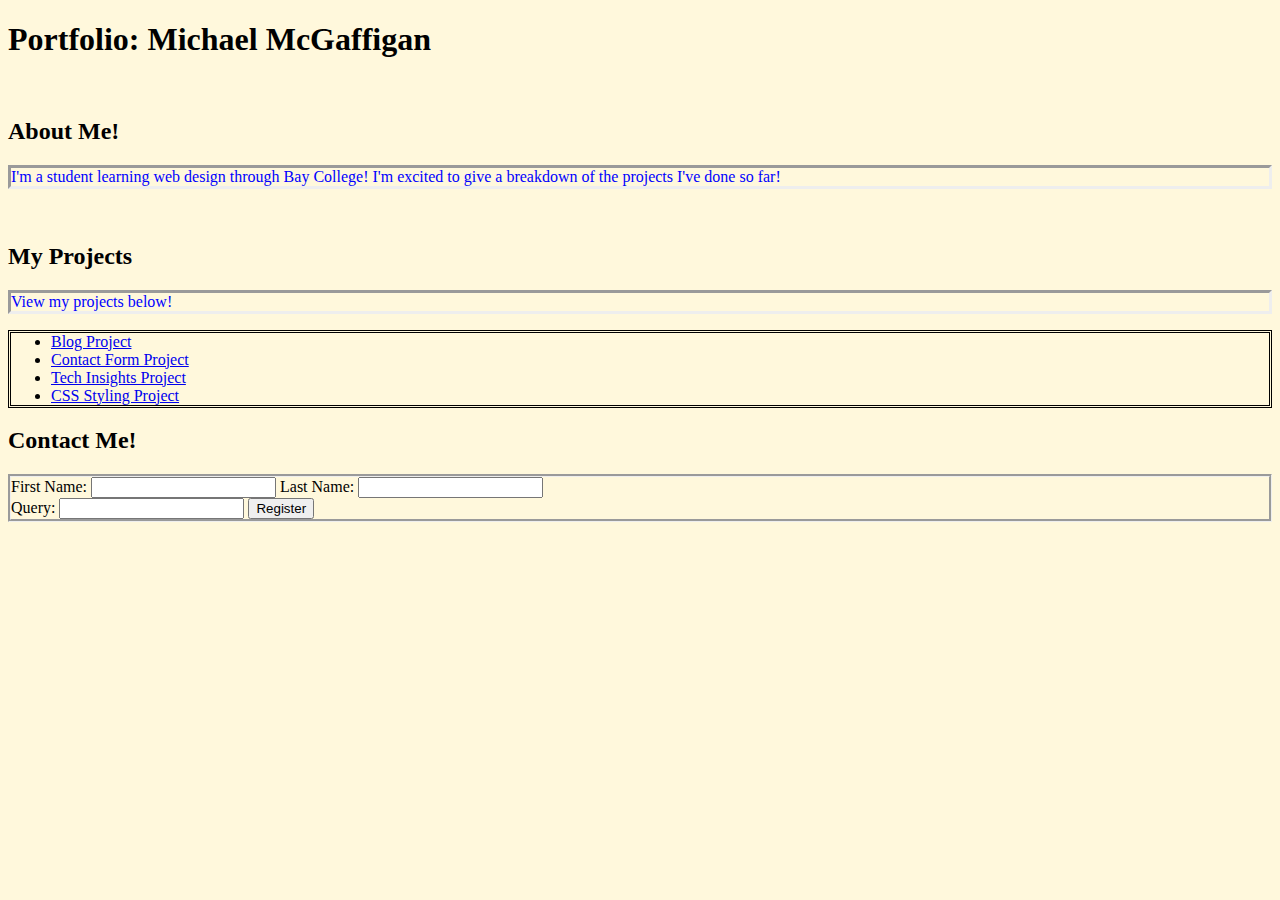
<file: index.html>
<!DOCTYPE html>
<html lang="en">
<head>
  <meta charset="UTF-8">
  <meta name="viewport" content="width=device-width, initial-scale=1.0">
  <title>Document</title>
  <link rel="stylesheet" href="css/main.css">
</head>
<body>
  <a href="css"></a>
  <h1>Portfolio: Michael McGaffigan</h1>
  <br>
  <h2>About Me!</h2>
  <p>I'm a student learning web design through Bay College! I'm excited to give a breakdown of the projects I've done so far!</p> <br>
  <h2>My Projects</h2>
  <p>View my projects below!</p>
  <ul>
<li>
   <a href="MMcGaffigan-blog.html">Blog Project</a>
</li>
<li>
  <a href="TIContact.html">Contact Form Project</a>
</li>
<li>
  <a href="MMcGaffigan-TechInsights/comparison.html">Tech Insights Project</a>
</li>
<li>
  <a href="CSS_Styling_MMcGaffigan/tech-insights.html">CSS Styling Project</a>
</li>
  </ul> 
  <h2>Contact Me!</h2>
  <form action="" method="post">
    <label for="fname">First Name:</label>
    <input type="text" id="fname" name="first name">
    <label for="lname">Last Name:</label>
    <input type="text" id="lname" name="last name">
    <br>
    <label for="query">Query:</label>
    <input type="text" id="query" name="query">
    <input type="submit" value="Register">

  </form>
  
  

  

  

</body>
</html>
</file>
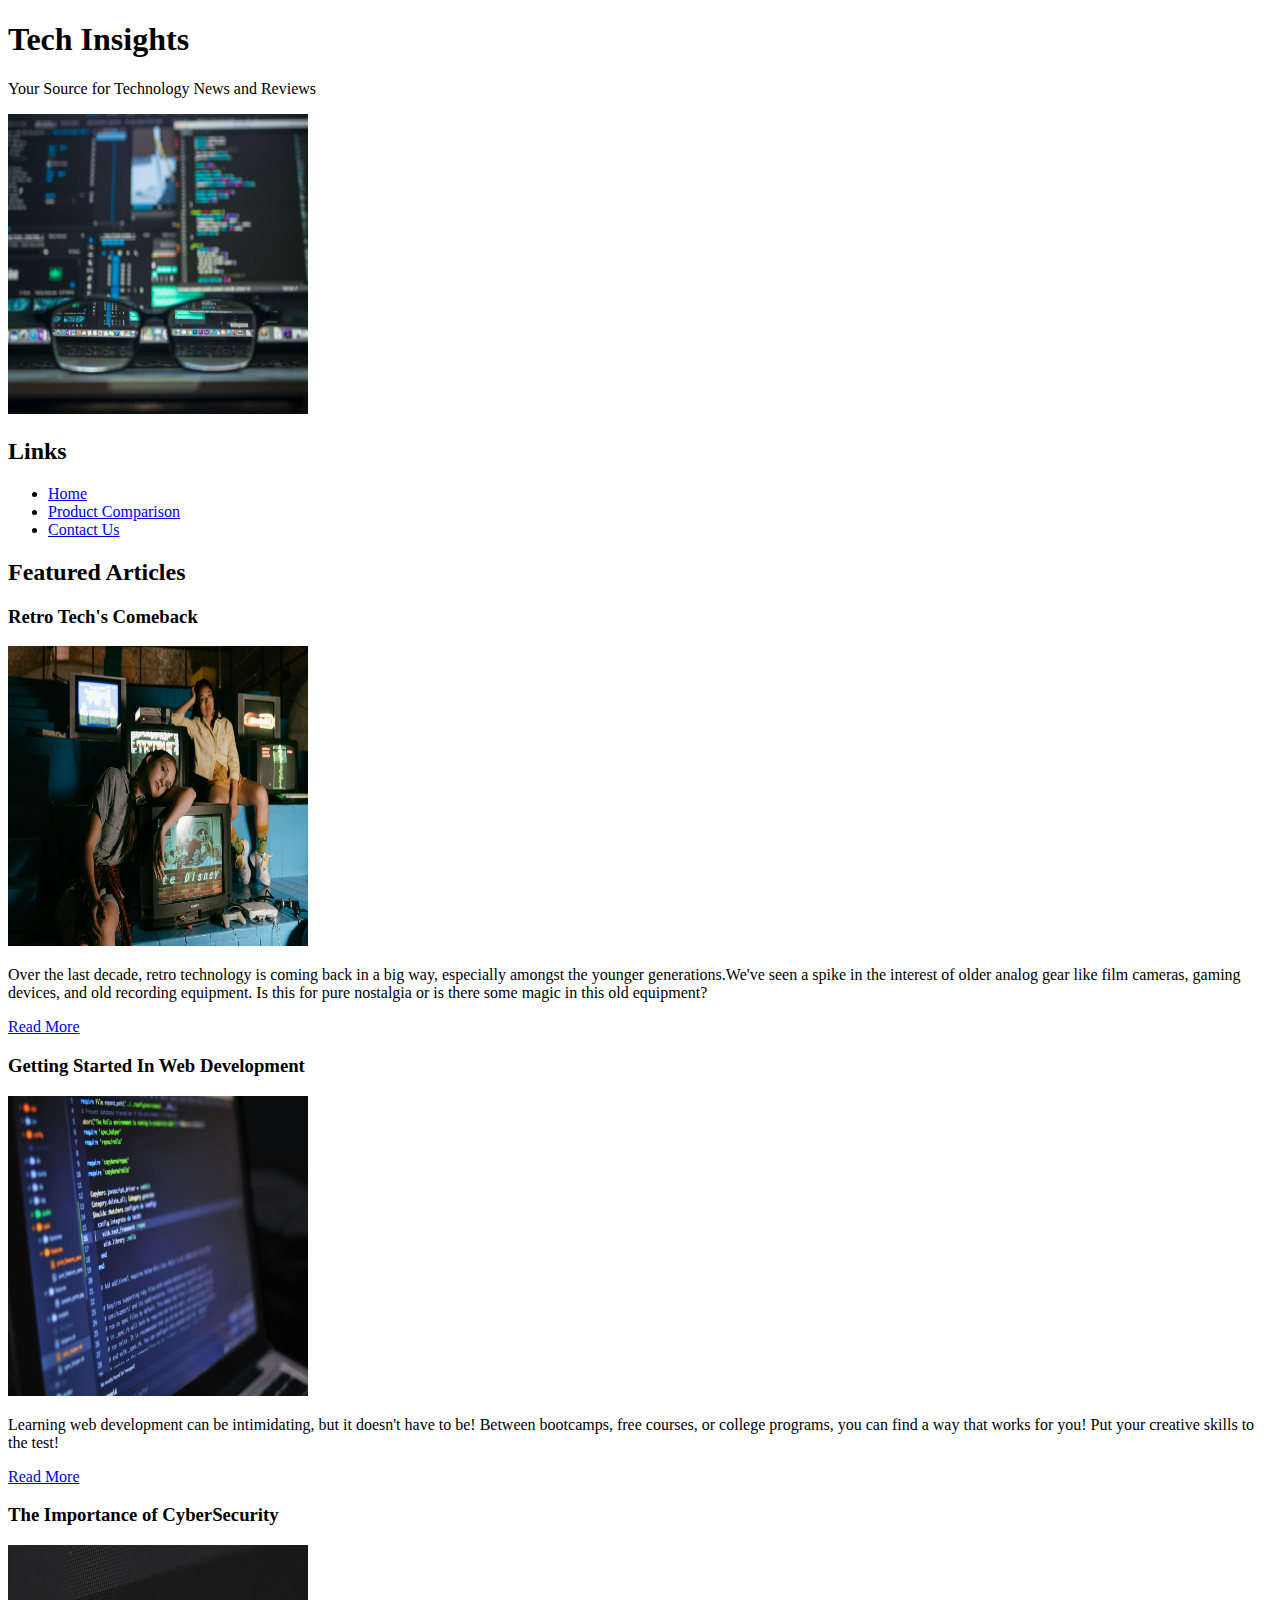
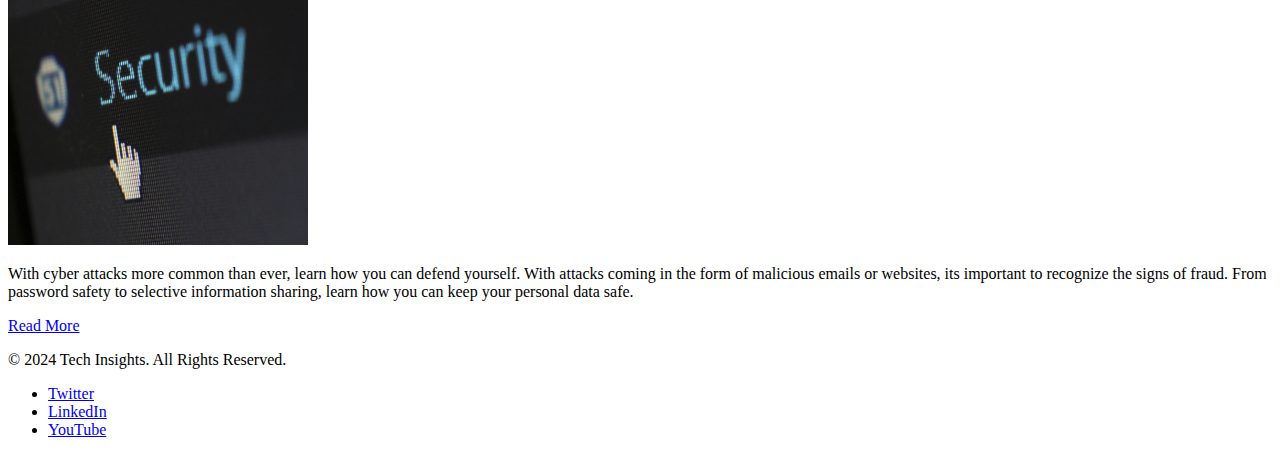
<file: MMcGaffigan-TechInsights/index.html>
<!DOCTYPE html>
<html lang="en">
<head>
  <meta charset="UTF-8">
  <meta name="viewport" content="width=device-width, initial-scale=1.0">
  <title>Tech Insights Home</title>
</head>
<body>
  <h1>Tech Insights</h1>
  <p>Your Source for Technology News and Reviews</p>
  <img height="300" width="300" src="images/pexels-kevin-ku-92347-577585.jpg" alt="glasses positioned in front of computer desk with multiple monitors in background">
  <h2>Links</h2>
  <ul>
      <li><a href="index.html">Home</a></li>
      <li><a href="comparison.html">Product Comparison</a></li>
      <li><a href="contact.html">Contact Us</a></li>
  </ul>

  <h2>Featured Articles</h2>

    <article>
      <h3>Retro Tech's Comeback</h3>
      <img width="300" height="300" src="images/article1.jpg" alt="young people gathered around older models of televisions">
      <p>Over the last decade, retro technology is coming back in a big way, especially amongst the younger generations.We've seen a spike in the interest of older analog gear like film cameras, gaming devices, and old recording equipment. Is this for pure nostalgia or is there some magic in this old equipment?</p>
      <p><a href="#">Read More</a></p>
    </article>
    <article>

      <h3>Getting Started In Web Development</h3>
      <img width="300" height="300" src="images/article2.jpg" alt="computer screen displying code">
      <p>Learning web development can be intimidating, but it doesn't have to be! Between bootcamps, free courses, or college programs, you can find a way that works for you! Put your creative skills to the test! </p>
      <p><a href="#">Read More</a></p>
    </article>
    <article>
      <h3>The Importance of CyberSecurity</h3>
      <img height="300" width="300" src="images/article3.jpg" alt="a computer displaying a security page">
      <p>With cyber attacks more common than ever, learn how you can defend yourself. With attacks coming in the form of malicious emails or websites, its important to recognize the signs of fraud. From password safety to selective information sharing, learn how you can keep your personal data safe.</p>
      <p><a href="#">Read More</a></p>
    </article>
    <footer>
      <p>&copy; 2024 Tech Insights. All Rights Reserved.</p>
    <ul>
      <li><a href="#" target="_blank">Twitter</a></li>
      <li><a href="#" target="_blank">LinkedIn</a></li>
      <li><a href="#" target="_blank">YouTube</a></li>
    </ul>
    </footer>
</body>
</html>
</file>
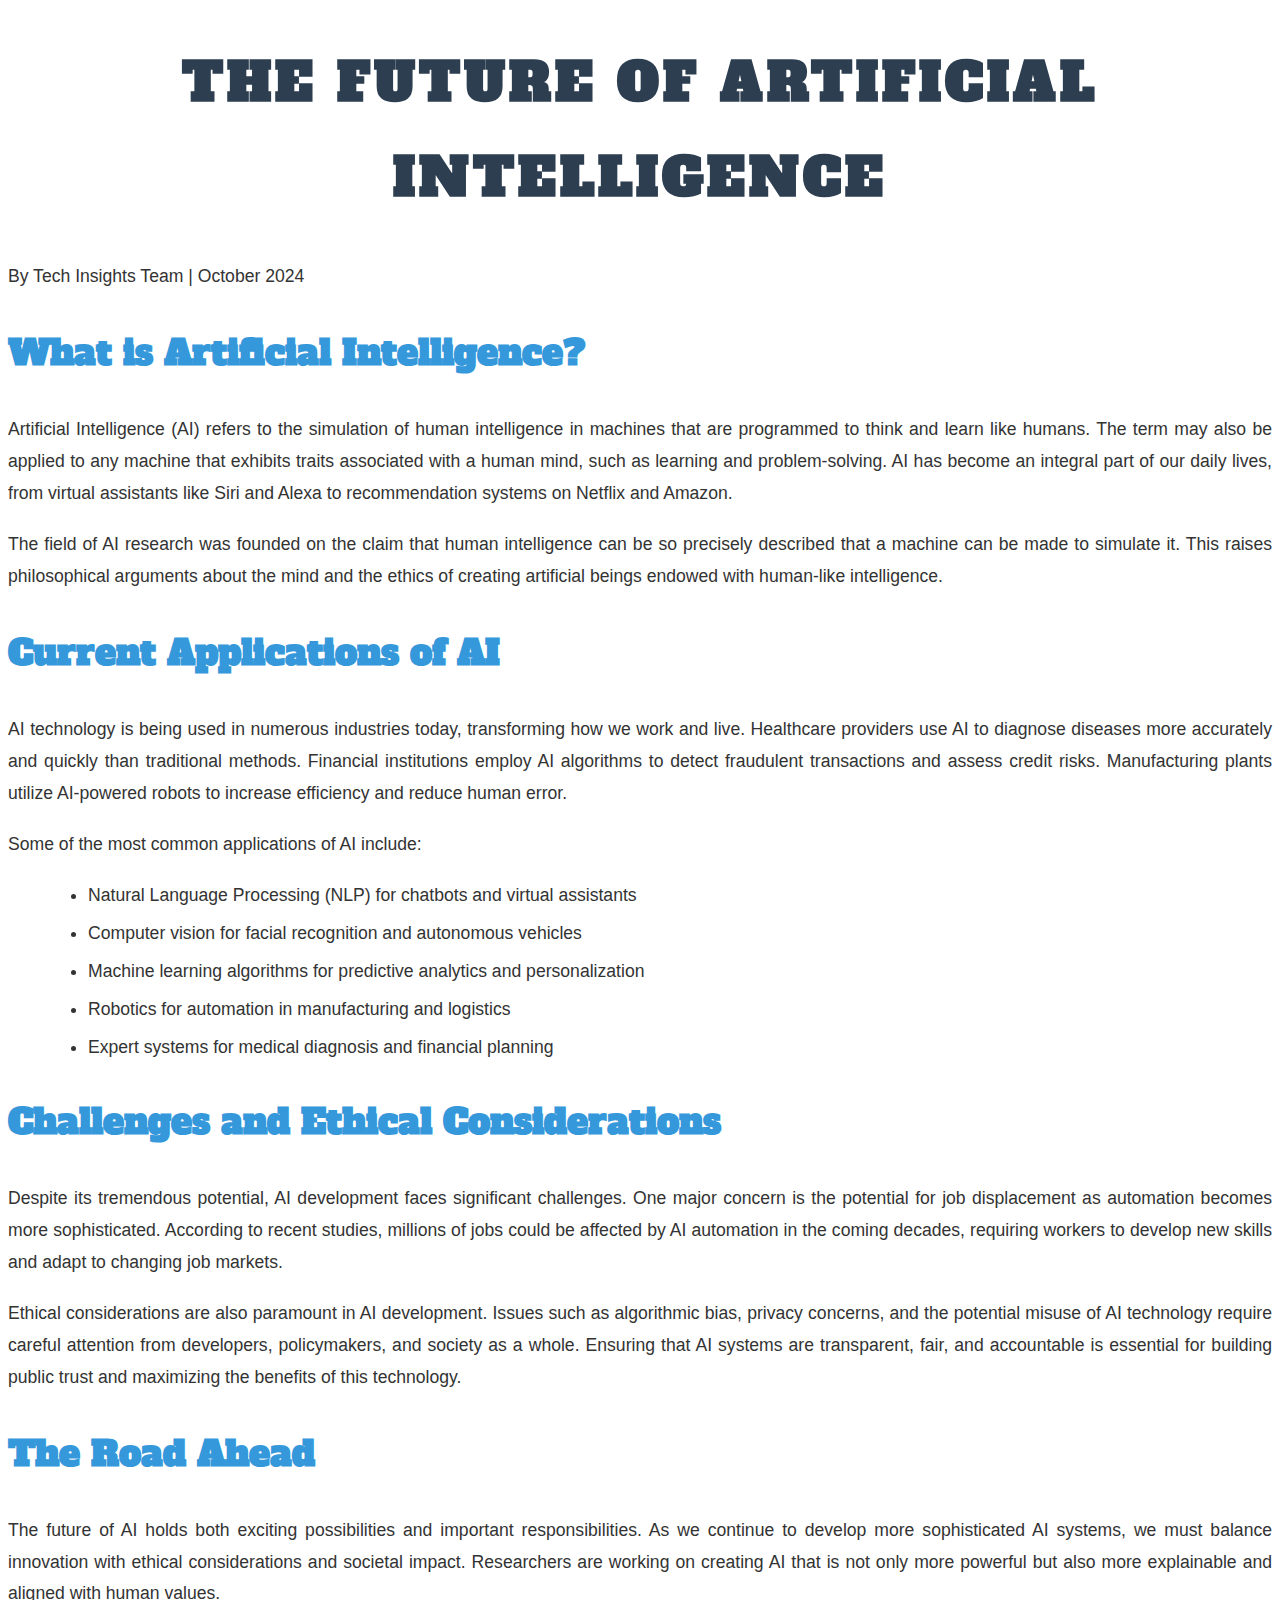
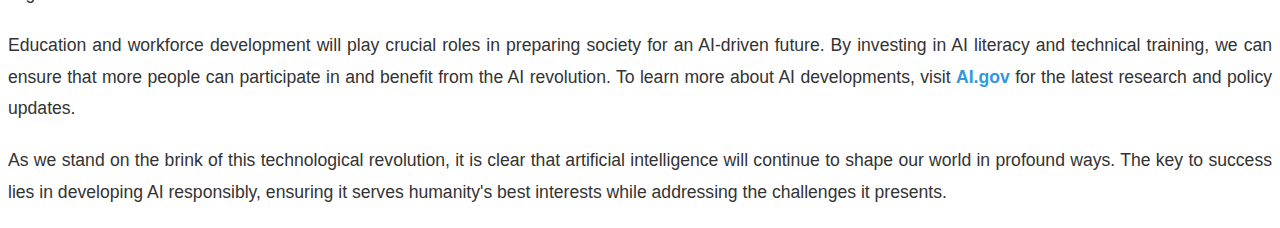
<file: CSS_Styling_MMcGaffigan/tech-insights.html>
<!DOCTYPE html>
<html lang="en">
<head>

   <link rel="preconnect" href="https://fonts.googleapis.com">
<link rel="preconnect" href="https://fonts.gstatic.com" crossorigin>
<link href="https://fonts.googleapis.com/css2?family=Alfa+Slab+One&display=swap" rel="stylesheet">





    <link rel="stylesheet" href="css/main.css">
    <meta charset="UTF-8">
    <meta name="viewport" content="width=device-width, initial-scale=1.0">
    <title>Tech Insights - The Future of Artificial Intelligence</title>
    
</head>
<body>
    <header>
        <h1>The Future of Artificial Intelligence</h1>
        <p>By Tech Insights Team | October 2024</p>
    </header>

    <main>
        <h2>What is Artificial Intelligence?</h2>
        <p>Artificial Intelligence (AI) refers to the simulation of human intelligence in machines that are programmed to think and learn like humans. The term may also be applied to any machine that exhibits traits associated with a human mind, such as learning and problem-solving. AI has become an integral part of our daily lives, from virtual assistants like Siri and Alexa to recommendation systems on Netflix and Amazon.</p>

        <p>The field of AI research was founded on the claim that human intelligence can be so precisely described that a machine can be made to simulate it. This raises philosophical arguments about the mind and the ethics of creating artificial beings endowed with human-like intelligence.</p>

        <h2>Current Applications of AI</h2>
        <p>AI technology is being used in numerous industries today, transforming how we work and live. Healthcare providers use AI to diagnose diseases more accurately and quickly than traditional methods. Financial institutions employ AI algorithms to detect fraudulent transactions and assess credit risks. Manufacturing plants utilize AI-powered robots to increase efficiency and reduce human error.</p>

        <p>Some of the most common applications of AI include:</p>
        <ul>
            <li>Natural Language Processing (NLP) for chatbots and virtual assistants</li>
            <li>Computer vision for facial recognition and autonomous vehicles</li>
            <li>Machine learning algorithms for predictive analytics and personalization</li>
            <li>Robotics for automation in manufacturing and logistics</li>
            <li>Expert systems for medical diagnosis and financial planning</li>
        </ul>

        <h2>Challenges and Ethical Considerations</h2>
        <p>Despite its tremendous potential, AI development faces significant challenges. One major concern is the potential for job displacement as automation becomes more sophisticated. According to recent studies, millions of jobs could be affected by AI automation in the coming decades, requiring workers to develop new skills and adapt to changing job markets.</p>

        <p>Ethical considerations are also paramount in AI development. Issues such as algorithmic bias, privacy concerns, and the potential misuse of AI technology require careful attention from developers, policymakers, and society as a whole. Ensuring that AI systems are transparent, fair, and accountable is essential for building public trust and maximizing the benefits of this technology.</p>

        <h2>The Road Ahead</h2>
        <p>The future of AI holds both exciting possibilities and important responsibilities. As we continue to develop more sophisticated AI systems, we must balance innovation with ethical considerations and societal impact. Researchers are working on creating AI that is not only more powerful but also more explainable and aligned with human values.</p>

        <p>Education and workforce development will play crucial roles in preparing society for an AI-driven future. By investing in AI literacy and technical training, we can ensure that more people can participate in and benefit from the AI revolution. To learn more about AI developments, visit <a href="https://www.ai.gov">AI.gov</a> for the latest research and policy updates.</p>

        <p>As we stand on the brink of this technological revolution, it is clear that artificial intelligence will continue to shape our world in profound ways. The key to success lies in developing AI responsibly, ensuring it serves humanity's best interests while addressing the challenges it presents.</p>
    </main>
</body>
</html>
</file>
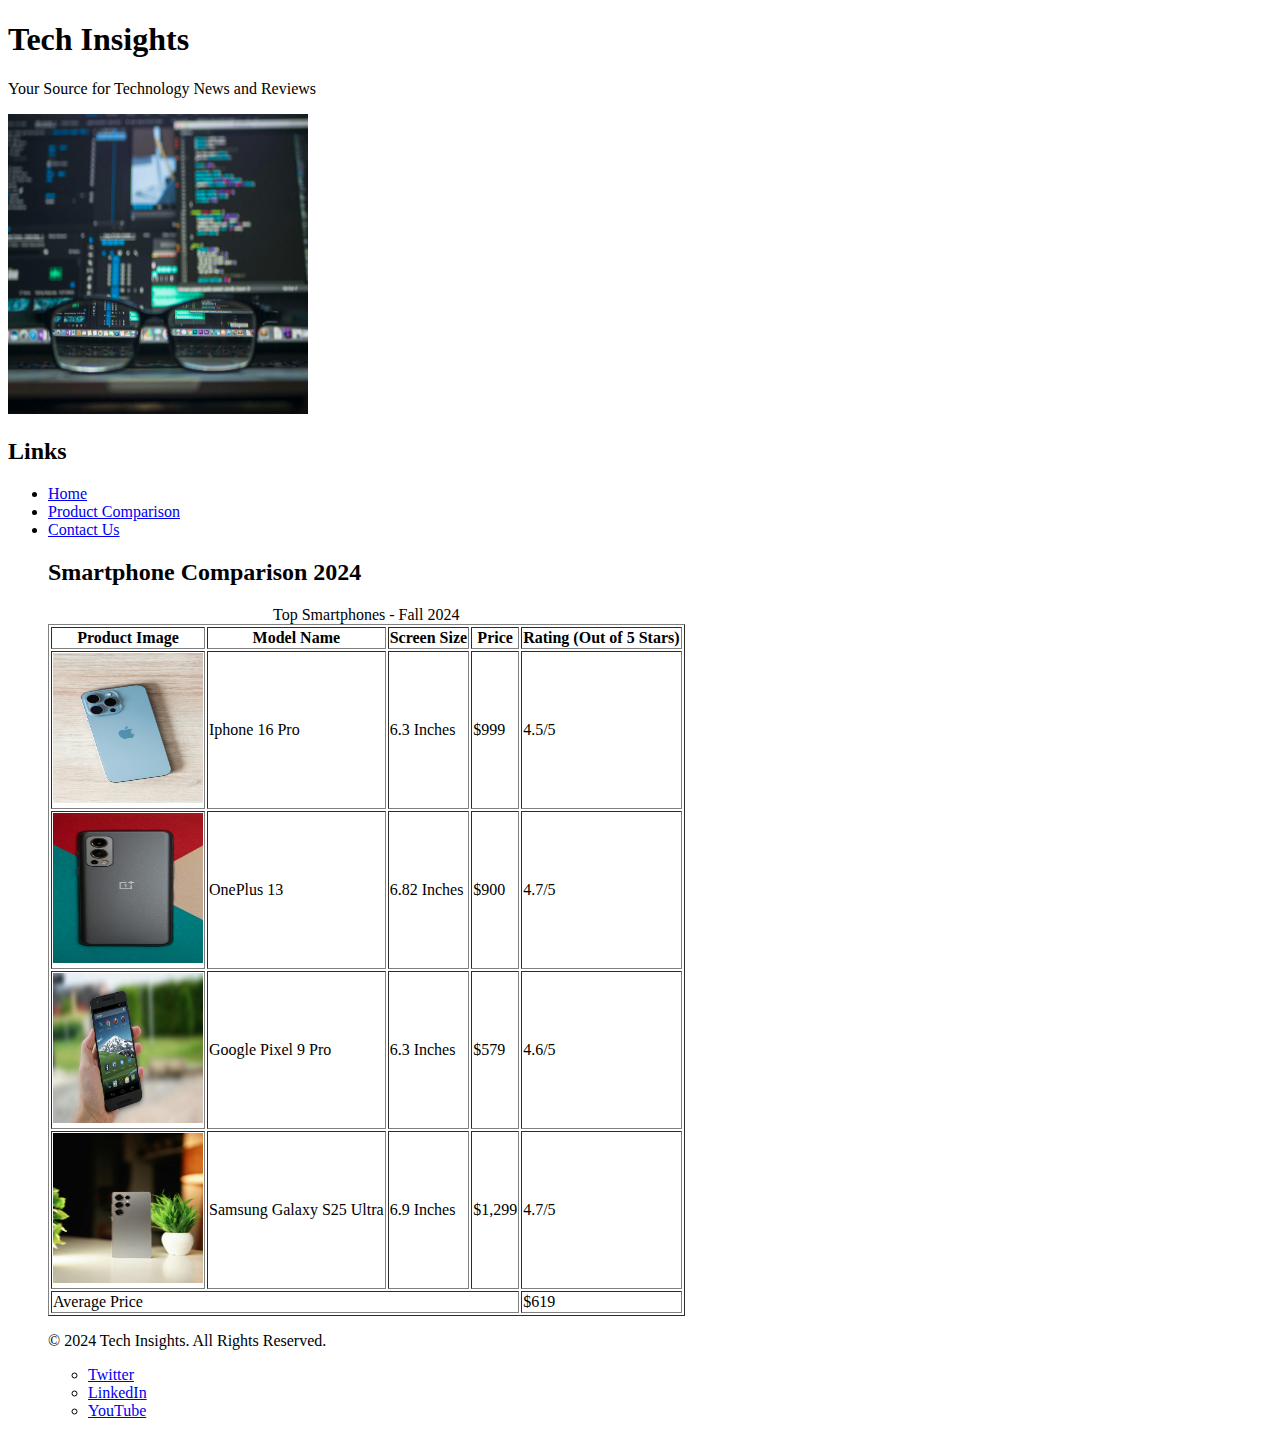
<file: MMcGaffigan-TechInsights/comparison.html>
<!DOCTYPE html>
<html lang="en">
<head>
  <meta charset="UTF-8">
  <meta name="viewport" content="width=device-width, initial-scale=1.0">
  <title>Smartphone Comparison 2024</title>
</head>
<body>
   <h1>Tech Insights</h1>
  <p>Your Source for Technology News and Reviews</p>
  <img height="300" width="300" src="images/pexels-kevin-ku-92347-577585.jpg" alt="glasses positioned in front of computer desk with multiple monitors in background">
  <h2>Links</h2>
  <ul>
      <li><a href="index.html">Home</a></li>
      <li><a href="comparison.html">Product Comparison</a></li>
      <li><a href="contact.html">Contact Us</a></li>
      <h2>Smartphone Comparison 2024</h2>
      <table border="1">
        <caption>Top Smartphones - Fall 2024</caption>
        <thead>
        <tr>
          <th>Product Image</th>
          <th>Model Name</th>
          <th>Screen Size</th>
          <th>Price</th>
          <th>Rating (Out of 5 Stars)</th>
        </thead>
        </tr>
        <tbody>
        <tr>
          <td><img height="150" width="150" src="images/smartphone1.jpg" alt="Iphone 16"></td>
          <td>Iphone 16 Pro</td>
          <td>6.3 Inches</td>
          <td>$999</td>
          <td>4.5/5</td>
        </tr>
        <tr>
          <td><img height="150" width="150" src="images/smartphone2.jpg" alt="OnePlus 13 smartphone"></td>
          <td>OnePlus 13</td>
          <td>6.82 Inches</td>
          <td>$900</td>
          <td>4.7/5</td>
        </tr>
        <tr>
          <td><img height="150" width="150" src="images/smartphone3.jpg" alt="Google Pixel 9 Pro Smartphone"></td>
          <td>Google Pixel 9 Pro</td>
          <td>6.3 Inches</td>
          <td>$579</td>
          <td>4.6/5</td>
        </tr>
        <tr>
          <td><img height="150" width="150" src="images/smartphone4.jpg" alt="Samsung galaxy s25 ultra smartphone"></td>
          <td>Samsung Galaxy S25 Ultra</td>
          <td>6.9 Inches</td>
          <td>$1,299</td>
          <td>4.7/5</td>
          </tbody>
        </tr>
        <tfoot>
          <tr>
          <td colspan="4">Average Price</td>
          <td>$619</td>
          </tr>
        </tfoot>
      </table>
      <footer>
      <p>&copy; 2024 Tech Insights. All Rights Reserved.</p>
    <ul>
      <li><a href="#" target="_blank">Twitter</a></li>
      <li><a href="#" target="_blank">LinkedIn</a></li>
      <li><a href="#" target="_blank">YouTube</a></li>
    </ul>
      </footer>
</body>
</html>
</file>
<file: css/main.css>
body {
  background-color: cornsilk;
}
p {
  color: blue;
  border-style: inset;
}
form {
  border-style: groove;
}
ul {
  border-style: double;
}
</file>
<file: CSS_Styling_MMcGaffigan/css/main.css>
/*Michael McGaffigan CSS_Styling_MMcGaffigan*/
h1 {

   font-family: "Alfa Slab One", serif;
   font-size: 3em;
   text-align: center;
   text-transform: uppercase;
   letter-spacing: 4px;
   color: #2c3e50;
}

 h2 {
  font-family: "Alfa Slab One", serif;
  font-size: 2em;
  font-weight: 700;
  color: #3498db;
 }

 body{
  font-family: "Roboto", sans-serif;
  font-size: 1.1em;
  line-height: 1.8;
  color: #333333;
 }
 p{
  text-align: justify;
  margin-bottom: 20px;
 }
 ul{
  line-height: 1.6;
  margin-left: 40px;
 }

 li{
  margin-bottom: 10px;
 }
 a{
  color: #3498db;
  text-decoration: none;
  font-weight: 600;
 }
</file>
